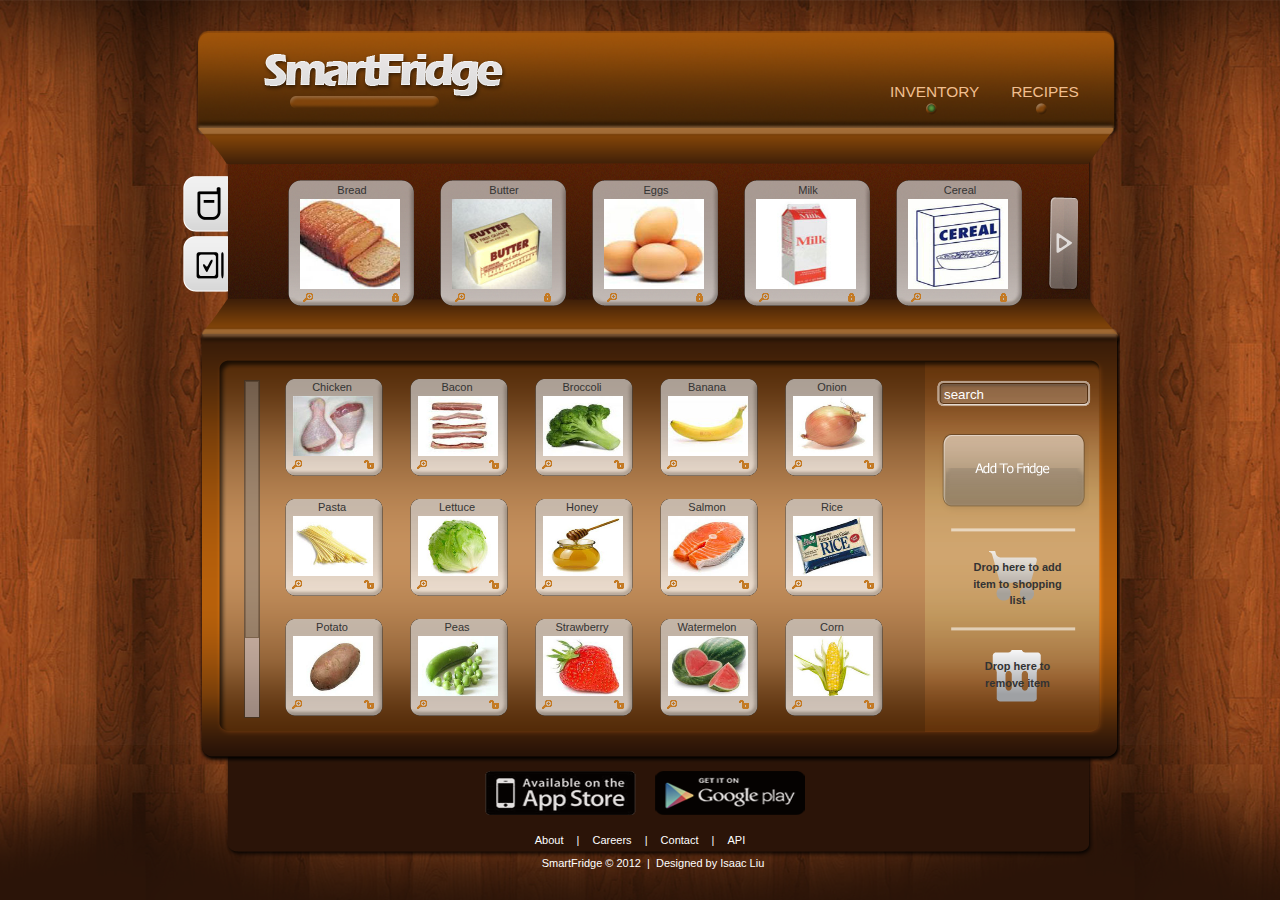
<file: index.html>
<html>
  <head>
<!-- Google Website Optimizer Control Script -->
<script>
function utmx_section(){}function utmx(){}
(function(){var k='3285456578',d=document,l=d.location,c=d.cookie;function f(n){
if(c){var i=c.indexOf(n+'=');if(i>-1){var j=c.indexOf(';',i);return escape(c.substring(i+n.
length+1,j<0?c.length:j))}}}var x=f('__utmx'),xx=f('__utmxx'),h=l.hash;
d.write('<sc'+'ript src="'+
'http'+(l.protocol=='https:'?'s://ssl':'://www')+'.google-analytics.com'
+'/siteopt.js?v=1&utmxkey='+k+'&utmx='+(x?x:'')+'&utmxx='+(xx?xx:'')+'&utmxtime='
+new Date().valueOf()+(h?'&utmxhash='+escape(h.substr(1)):'')+
'" type="text/javascript" charset="utf-8"></sc'+'ript>')})();
</script><script>utmx("url",'A/B');</script>
<!-- End of Google Website Optimizer Control Script -->
<!-- Google Website Optimizer Tracking Script -->
<script type="text/javascript">
  var _gaq = _gaq || [];
  _gaq.push(['gwo._setAccount', 'UA-30759609-2']);
  _gaq.push(['gwo._trackPageview', '/3285456578/test']);
  (function() {
    var ga = document.createElement('script'); ga.type = 'text/javascript'; ga.async = true;
    ga.src = ('https:' == document.location.protocol ? 'https://ssl' : 'http://www') + '.google-analytics.com/ga.js';
    var s = document.getElementsByTagName('script')[0]; s.parentNode.insertBefore(ga, s);
  })();
</script>
<!-- End of Google Website Optimizer Tracking Script -->    
<script type="text/javascript">

 var _gaq = _gaq || [];
 _gaq.push(['_setAccount', 'UA-30759609-1']);
 _gaq.push(['_trackPageview']);

 (function() {
 var ga = document.createElement('script'); ga.type = 'text/javascript'; ga.async = true;
 ga.src = ('https:' == document.location.protocol ? 'https://ssl' : 'http://www') + '.google-analytics.com/ga.js';
 var s = document.getElementsByTagName('script')[0]; s.parentNode.insertBefore(ga, s);
 })();

</script>

    <title>Smart Fridge</title>
    <!-- Stylesheets -->
    <link href='css/reset.css' rel='stylesheet' />
    <link href='css/text.css' rel='stylesheet' />
    <link href='css/960_24_col.css' rel='stylesheet' />
    <link href='css/custom-theme/jquery-ui-1.8.18.custom.css' rel='stylesheet' />
    <link href='css/jquery.jscrollpane.css' rel='stylesheet' />
    <link href='css/layout.css' rel='stylesheet' />
    <!-- Javascripts -->
    <script src='js/jquery-1.7.1.min.js' type='text/javascript'></script>
    <script src='js/jquery-ui-1.8.18.custom.min.js' type='text/javascript'></script>
    <script src='js/jquery.ba-outside-events.min.js' type='text/javascript'></script>
    <script src='js/jquery.carouFredSel-5.5.0-packed.js' type='text/javascript'></script>
    <script src='js/jquery.easing.1.3.js' type='text/javascript'></script>
    <script src='js/jquery.mousewheel.js' type='text/javascript'></script>
    <script src='js/jquery.jscrollpane.min.js' type='text/javascript'></script>
    <script src='js/dragdrop.js' type='text/javascript'></script>
    <script type='text/javascript'>
      //<![CDATA[
        var _gaq = _gaq || [];
        _gaq.push(['_setAccount', 'UA-21450395-1']);
        _gaq.push(['_setDomainName', 'calnpd.com']); 
        _gaq.push(['_trackPageview']);
        
        (function() {
          var ga = document.createElement('script'); ga.type = 'text/javascript'; ga.async = true;
          ga.src = ('https:' == document.location.protocol ? 'https://ssl' : 'http://www') + '.google-analytics.com/ga.js';
          var s = document.getElementsByTagName('script')[0]; s.parentNode.insertBefore(ga, s);
        })();
      //]]>
    </script>
  </head>
  <body>
    <div class='container_24' id='main-bare'>
      <div class='grid_24 hide' id='alert'>
        <span class='ui-corner-all ui-state-highlight'>
          hi
        </span>
      </div>
      <div class='clear'></div>
      <div class='spacer_top grid_24'></div>
      <!-- TOP SHELF -->
      <div class='top_shelf grid_24'>
        <div class='nav grid_2 push_18'>
          INVENTORY
        </div>
        <div class='nav grid_2 push_19'>
          RECIPES
        </div>
      </div>
      <div class='clear'></div>
      <div class='spacer_top grid_24'></div>
      <!-- MID SHELF -->
      <div class='grid_24'>
        <div class='mid_shelf grid_2 alpha'>
          <div id='alert_button'></div>
          <div id='list_button'></div>
        </div>
        <!-- STAPLE SECTION -->
        <div class='mid_shelf grid_22 omega' id='staple'>
          <div class='prev' id='staple_prev'></div>
          <div class='next' id='staple_next'></div>
          <ul id='staple_list'>
            <li>
              <div class='title'>
                Bread
              </div>
              <img src='img/items/BREAD.jpg' />
              <div class='toolbar'>
                <div class='anchor'>
                  <a href='#' onclick='stapleToStorage($(this))'>
                    <span class='ui-icon ui-icon-locked'></span>
                  </a>
                </div>
                <div class='view'>
                  <a href='#' onclick='openItem()'>
                    <span class='ui-icon ui-icon-zoomin'></span>
                  </a>
                </div>
              </div>
            </li>
            <li>
              <div class='title'>
                Butter
              </div>
              <img src='img/items/BUTTER.jpg' />
              <div class='toolbar'>
                <div class='anchor'>
                  <a href='#' onclick='stapleToStorage($(this))'>
                    <span class='ui-icon ui-icon-locked'></span>
                  </a>
                </div>
                <div class='view'>
                  <a href='#' onclick='openItem()'>
                    <span class='ui-icon ui-icon-zoomin'></span>
                  </a>
                </div>
              </div>
            </li>
            <li>
              <div class='title'>
                Eggs
              </div>
              <img src='img/items/EGGS.jpg' />
              <div class='toolbar'>
                <div class='anchor'>
                  <a href='#' onclick='stapleToStorage($(this))'>
                    <span class='ui-icon ui-icon-locked'></span>
                  </a>
                </div>
                <div class='view'>
                  <a href='#' onclick='openItem()'>
                    <span class='ui-icon ui-icon-zoomin'></span>
                  </a>
                </div>
              </div>
            </li>
            <li>
              <div class='title'>
                Milk
              </div>
              <img src='img/items/MILK.jpg' />
              <div class='toolbar'>
                <div class='anchor'>
                  <a href='#' onclick='stapleToStorage($(this))'>
                    <span class='ui-icon ui-icon-locked'></span>
                  </a>
                </div>
                <div class='view'>
                  <a href='#' onclick='openItem()'>
                    <span class='ui-icon ui-icon-zoomin'></span>
                  </a>
                </div>
              </div>
            </li>
            <li>
              <div class='title'>
                Cereal
              </div>
              <img src='img/items/CEREAL.jpg' />
              <div class='toolbar'>
                <div class='anchor'>
                  <a href='#' onclick='stapleToStorage($(this))'>
                    <span class='ui-icon ui-icon-locked'></span>
                  </a>
                </div>
                <div class='view'>
                  <a href='#' onclick='openItem()'>
                    <span class='ui-icon ui-icon-zoomin'></span>
                  </a>
                </div>
              </div>
            </li>
            <li>
              <div class='title'>
                Orange Juice
              </div>
              <img src='img/items/ORANGE JUICE.jpg' />
              <div class='toolbar'>
                <div class='anchor'>
                  <a href='#' onclick='stapleToStorage($(this))'>
                    <span class='ui-icon ui-icon-locked'></span>
                  </a>
                </div>
                <div class='view'>
                  <a href='#' onclick='openItem()'>
                    <span class='ui-icon ui-icon-zoomin'></span>
                  </a>
                </div>
              </div>
            </li>
          </ul>
        </div>
      </div>
      <div class='spacer_bottom grid_24'></div>
      <!-- BOTTOM SHELF -->
      <div class='grid_24' id='bottom'>
        <!-- ITEMS -->
        <div class='grid_17 push_2 alpha' id='shelf'>
          <ul id='storage'>
            <li>
              <div class='title'>
                Chicken
              </div>
              <img src='img/items/CHICKEN.jpg' />
              <div class='toolbar'>
                <div class='anchor'>
                  <a href='#' onclick='storageToStaple($(this))'>
                    <span class='ui-icon ui-icon-unlocked'></span>
                  </a>
                </div>
                <div class='view'>
                  <a href='#' onclick='openItem()'>
                    <span class='ui-icon ui-icon-zoomin'></span>
                  </a>
                </div>
              </div>
            </li>
            <li>
              <div class='title'>
                Bacon
              </div>
              <img src='img/items/BACON.jpg' />
              <div class='toolbar'>
                <div class='anchor'>
                  <a href='#' onclick='storageToStaple($(this))'>
                    <span class='ui-icon ui-icon-unlocked'></span>
                  </a>
                </div>
                <div class='view'>
                  <a href='#' onclick='openItem()'>
                    <span class='ui-icon ui-icon-zoomin'></span>
                  </a>
                </div>
              </div>
            </li>
            <li>
              <div class='title'>
                Broccoli
              </div>
              <img src='img/items/BROCCOLI.jpg' />
              <div class='toolbar'>
                <div class='anchor'>
                  <a href='#' onclick='storageToStaple($(this))'>
                    <span class='ui-icon ui-icon-unlocked'></span>
                  </a>
                </div>
                <div class='view'>
                  <a href='#' onclick='openItem()'>
                    <span class='ui-icon ui-icon-zoomin'></span>
                  </a>
                </div>
              </div>
            </li>
            <li>
              <div class='title'>
                Banana
              </div>
              <img src='img/items/BANANA.jpg' />
              <div class='toolbar'>
                <div class='anchor'>
                  <a href='#' onclick='storageToStaple($(this))'>
                    <span class='ui-icon ui-icon-unlocked'></span>
                  </a>
                </div>
                <div class='view'>
                  <a href='#' onclick='openItem()'>
                    <span class='ui-icon ui-icon-zoomin'></span>
                  </a>
                </div>
              </div>
            </li>
            <li>
              <div class='title'>
                Onion
              </div>
              <img src='img/items/ONION.jpg' />
              <div class='toolbar'>
                <div class='anchor'>
                  <a href='#' onclick='storageToStaple($(this))'>
                    <span class='ui-icon ui-icon-unlocked'></span>
                  </a>
                </div>
                <div class='view'>
                  <a href='#' onclick='openItem()'>
                    <span class='ui-icon ui-icon-zoomin'></span>
                  </a>
                </div>
              </div>
            </li>
            <li>
              <div class='title'>
                Pasta
              </div>
              <img src='img/items/PASTA.jpg' />
              <div class='toolbar'>
                <div class='anchor'>
                  <a href='#' onclick='storageToStaple($(this))'>
                    <span class='ui-icon ui-icon-unlocked'></span>
                  </a>
                </div>
                <div class='view'>
                  <a href='#' onclick='openItem()'>
                    <span class='ui-icon ui-icon-zoomin'></span>
                  </a>
                </div>
              </div>
            </li>
            <li>
              <div class='title'>
                Lettuce
              </div>
              <img src='img/items/LETTUCE.jpg' />
              <div class='toolbar'>
                <div class='anchor'>
                  <a href='#' onclick='storageToStaple($(this))'>
                    <span class='ui-icon ui-icon-unlocked'></span>
                  </a>
                </div>
                <div class='view'>
                  <a href='#' onclick='openItem()'>
                    <span class='ui-icon ui-icon-zoomin'></span>
                  </a>
                </div>
              </div>
            </li>
            <li>
              <div class='title'>
                Honey
              </div>
              <img src='img/items/HONEY.jpg' />
              <div class='toolbar'>
                <div class='anchor'>
                  <a href='#' onclick='storageToStaple($(this))'>
                    <span class='ui-icon ui-icon-unlocked'></span>
                  </a>
                </div>
                <div class='view'>
                  <a href='#' onclick='openItem()'>
                    <span class='ui-icon ui-icon-zoomin'></span>
                  </a>
                </div>
              </div>
            </li>
            <li>
              <div class='title'>
                Salmon
              </div>
              <img src='img/items/SALMON.jpg' />
              <div class='toolbar'>
                <div class='anchor'>
                  <a href='#' onclick='storageToStaple($(this))'>
                    <span class='ui-icon ui-icon-unlocked'></span>
                  </a>
                </div>
                <div class='view'>
                  <a href='#' onclick='openItem()'>
                    <span class='ui-icon ui-icon-zoomin'></span>
                  </a>
                </div>
              </div>
            </li>
            <li>
              <div class='title'>
                Rice
              </div>
              <img src='img/items/RICE.jpg' />
              <div class='toolbar'>
                <div class='anchor'>
                  <a href='#' onclick='storageToStaple($(this))'>
                    <span class='ui-icon ui-icon-unlocked'></span>
                  </a>
                </div>
                <div class='view'>
                  <a href='#' onclick='openItem()'>
                    <span class='ui-icon ui-icon-zoomin'></span>
                  </a>
                </div>
              </div>
            </li>
            <li>
              <div class='title'>
                Potato
              </div>
              <img src='img/items/POTATO.jpg' />
              <div class='toolbar'>
                <div class='anchor'>
                  <a href='#' onclick='storageToStaple($(this))'>
                    <span class='ui-icon ui-icon-unlocked'></span>
                  </a>
                </div>
                <div class='view'>
                  <a href='#' onclick='openItem()'>
                    <span class='ui-icon ui-icon-zoomin'></span>
                  </a>
                </div>
              </div>
            </li>
            <li>
              <div class='title'>
                Peas
              </div>
              <img src='img/items/PEAS.jpg' />
              <div class='toolbar'>
                <div class='anchor'>
                  <a href='#' onclick='storageToStaple($(this))'>
                    <span class='ui-icon ui-icon-unlocked'></span>
                  </a>
                </div>
                <div class='view'>
                  <a href='#' onclick='openItem()'>
                    <span class='ui-icon ui-icon-zoomin'></span>
                  </a>
                </div>
              </div>
            </li>
            <li>
              <div class='title'>
                Strawberry
              </div>
              <img src='img/items/STRAWBERRY.jpg' />
              <div class='toolbar'>
                <div class='anchor'>
                  <a href='#' onclick='storageToStaple($(this))'>
                    <span class='ui-icon ui-icon-unlocked'></span>
                  </a>
                </div>
                <div class='view'>
                  <a href='#' onclick='openItem()'>
                    <span class='ui-icon ui-icon-zoomin'></span>
                  </a>
                </div>
              </div>
            </li>
            <li>
              <div class='title'>
                Watermelon
              </div>
              <img src='img/items/WATERMELON.jpg' />
              <div class='toolbar'>
                <div class='anchor'>
                  <a href='#' onclick='storageToStaple($(this))'>
                    <span class='ui-icon ui-icon-unlocked'></span>
                  </a>
                </div>
                <div class='view'>
                  <a href='#' onclick='openItem()'>
                    <span class='ui-icon ui-icon-zoomin'></span>
                  </a>
                </div>
              </div>
            </li>
            <li>
              <div class='title'>
                Corn
              </div>
              <img src='img/items/CORN.jpg' />
              <div class='toolbar'>
                <div class='anchor'>
                  <a href='#' onclick='storageToStaple($(this))'>
                    <span class='ui-icon ui-icon-unlocked'></span>
                  </a>
                </div>
                <div class='view'>
                  <a href='#' onclick='openItem()'>
                    <span class='ui-icon ui-icon-zoomin'></span>
                  </a>
                </div>
              </div>
            </li>
            <li>
              <div class='title'>
                Lemon
              </div>
              <img src='img/items/LEMON.jpg' />
              <div class='toolbar'>
                <div class='anchor'>
                  <a href='#' onclick='storageToStaple($(this))'>
                    <span class='ui-icon ui-icon-unlocked'></span>
                  </a>
                </div>
                <div class='view'>
                  <a href='#' onclick='openItem()'>
                    <span class='ui-icon ui-icon-zoomin'></span>
                  </a>
                </div>
              </div>
            </li>
            <li>
              <div class='title'>
                Yogurt
              </div>
              <img src='img/items/YOGURT.jpg' />
              <div class='toolbar'>
                <div class='anchor'>
                  <a href='#' onclick='storageToStaple($(this))'>
                    <span class='ui-icon ui-icon-unlocked'></span>
                  </a>
                </div>
                <div class='view'>
                  <a href='#' onclick='openItem()'>
                    <span class='ui-icon ui-icon-zoomin'></span>
                  </a>
                </div>
              </div>
            </li>
            <li>
              <div class='title'>
                Peppers
              </div>
              <img src='img/items/PEPPERS.jpg' />
              <div class='toolbar'>
                <div class='anchor'>
                  <a href='#' onclick='storageToStaple($(this))'>
                    <span class='ui-icon ui-icon-unlocked'></span>
                  </a>
                </div>
                <div class='view'>
                  <a href='#' onclick='openItem()'>
                    <span class='ui-icon ui-icon-zoomin'></span>
                  </a>
                </div>
              </div>
            </li>
            <li>
              <div class='title'>
                Carrots
              </div>
              <img src='img/items/CARROTS.jpg' />
              <div class='toolbar'>
                <div class='anchor'>
                  <a href='#' onclick='storageToStaple($(this))'>
                    <span class='ui-icon ui-icon-unlocked'></span>
                  </a>
                </div>
                <div class='view'>
                  <a href='#' onclick='openItem()'>
                    <span class='ui-icon ui-icon-zoomin'></span>
                  </a>
                </div>
              </div>
            </li>
          </ul>
        </div>
        <!-- MENU -->
        <div class='bottom_shelf grid_5 push_2 omega'>
          <div id='menu'>
            <input id='search' size='24' value='search' />
          </div>
          <div id='add_button'></div>
          <div id='list'>
            <div class='drop_text'>
              Drop here to add item to shopping list
            </div>
          </div>
          <div id='trash'>
            <div class='drop_text'>
              Drop here to remove item
            </div>
          </div>
        </div>
      </div>
      <div class='clear'></div>
      <div class='spacer_bottom grid_24'></div>
      <div class='spacer_bottom grid_24'></div>
      <div class='grid_4 push_8'>
        <a href='#'>
          <img src='img/iphone.png' />
        </a>
      </div>
      <div class='grid_4 push_8' id='google_play'>
        <a href='#'>
          <img src='img/google_play.png' />
        </a>
      </div>
      <div class='clear'></div>
      <div class='spacer_bottom grid_24'></div>
      <div class='grid_24' id='bottom_links'>
        <a href='#'>About</a>
        |
        <a href='#'>Careers</a>
        |
        <a href='#'>Contact</a>
        |
        <a href='#'>API</a>
      </div>
      <div class='grid_24' id='copyright'>
        SmartFridge &copy; 2012&nbsp;&nbsp;|&nbsp;&nbsp;Designed by Isaac Liu
      </div>
    </div>
    <div id='shopping_list'>
      <h2>Groceries</h2>
      <ul>
        <li id='list_Onion'>
          <input type='checkbox' />
          Onion
        </li>
        <li id='list_Banana'>
          <input type='checkbox' />
          Banana
        </li>
        <li id='list_Rice'>
          <input type='checkbox' />
          Rice
        </li>
        <li id='list_Watermelon'>
          <input type='checkbox' />
          Watermelon
        </li>
        <li id='list_Potato'>
          <input type='checkbox' />
          Potato
        </li>
      </ul>
      <button id='add_shop_item' type='button'>Add Item</button>
      <h2>Others</h2>
      <ul>
        <li>
          <input type='checkbox' />
          Yarn
        </li>
        <li>
          <input type='checkbox' />
          Scissors
        </li>
        <li>
          <input type='checkbox' />
          Emily's Birthday Gift
        </li>
      </ul>
    </div>
    <div class='mydialog hide' id='alerts_list' title='Alerts'>
      <ul>
        <li>
          <div class='radioset' id='itemalert'>
            <input id='item_expire_email' name='radio_expire' type='radio' />
            <label for='item_expire_email'>Email</label>
            <input id='item_expire_sms' name='radio_expire' type='radio' />
            <label for='item_expire_sms'>SMS</label>
            <input checked='checked' id='item_expire_web' name='radio_expire' type='radio' />
            <label for='item_expire_web'>Web</label>
          </div>
          Item expired
        </li>
        <li>
          <div class='radioset' id='staplealert'>
            <input id='staple_expire_email' name='radio_staple' type='radio' />
            <label for='staple_expire_email'>Email</label>
            <input checked='checked' id='staple_expire_sms' name='radio_staple' type='radio' />
            <label for='staple_expire_sms'>SMS</label>
            <input id='staple_expire_web' name='radio_staple' type='radio' />
            <label for='staple_expire_web'>Web</label>
          </div>
          Staple item expiring
        </li>
        <li>
          <div class='radioset' id='listalert'>
            <input checked='checked' id='list_expire_email' name='radio_list' type='radio' />
            <label for='list_expire_email'>Email</label>
            <input id='list_expire_sms' name='radio_list' type='radio' />
            <label for='list_expire_sms'>SMS</label>
            <input id='list_expire_web' name='radio_list' type='radio' />
            <label for='list_expire_web'>Web</label>
          </div>
          Recieved shared list
        </li>
      </ul>
    </div>
    <div class='mydialog hide' id='add_dialog' title='Add Items'>
      <input class='ui-widget-content ui-corner-all' id='add_search' name='Search' type='text' value=' search' />
      <ul>
        <li>
          <div class='title'>
            Chicken
          </div>
          <img src='img/items/CHICKEN.jpg' />
        </li>
        <li>
          <div class='title'>
            Bacon
          </div>
          <img src='img/items/BACON.jpg' />
        </li>
        <li>
          <div class='title'>
            Broccoli
          </div>
          <img src='img/items/BROCCOLI.jpg' />
        </li>
        <li>
          <div class='title'>
            Banana
          </div>
          <img src='img/items/BANANA.jpg' />
        </li>
        <li>
          <div class='title'>
            Onion
          </div>
          <img src='img/items/ONION.jpg' />
        </li>
        <li>
          <div class='title'>
            Pasta
          </div>
          <img src='img/items/PASTA.jpg' />
        </li>
        <li>
          <div class='title'>
            Lettuce
          </div>
          <img src='img/items/LETTUCE.jpg' />
        </li>
        <li>
          <div class='title'>
            Honey
          </div>
          <img src='img/items/HONEY.jpg' />
        </li>
        <li>
          <div class='title'>
            Salmon
          </div>
          <img src='img/items/SALMON.jpg' />
        </li>
        <li>
          <div class='title'>
            Rice
          </div>
          <img src='img/items/RICE.jpg' />
        </li>
        <li>
          <div class='title'>
            Potato
          </div>
          <img src='img/items/POTATO.jpg' />
        </li>
        <li>
          <div class='title'>
            Peas
          </div>
          <img src='img/items/PEAS.jpg' />
        </li>
        <li>
          <div class='title'>
            Strawberry
          </div>
          <img src='img/items/STRAWBERRY.jpg' />
        </li>
        <li>
          <div class='title'>
            Watermelon
          </div>
          <img src='img/items/WATERMELON.jpg' />
        </li>
        <li>
          <div class='title'>
            Corn
          </div>
          <img src='img/items/CORN.jpg' />
        </li>
        <li>
          <div class='title'>
            Lemon
          </div>
          <img src='img/items/LEMON.jpg' />
        </li>
        <li>
          <div class='title'>
            Yogurt
          </div>
          <img src='img/items/YOGURT.jpg' />
        </li>
        <li>
          <div class='title'>
            Peppers
          </div>
          <img src='img/items/PEPPERS.jpg' />
        </li>
        <li>
          <div class='title'>
            Carrots
          </div>
          <img src='img/items/CARROTS.jpg' />
        </li>
      </ul>
    </div>
    <div class='mydialog hide' id='item_dialog' title='Milk'>
      <img src='img/items/MILK.jpg' />
      <div id='item_description'>
        <label for='quantity'>Quantity</label>
        <div id='quantity_bar'></div>
        <label for='exp_date'>Expiration Date</label>
        <div class='ui-widget-content ui-corner-all'>
          <span>Saturday, April, 14, 2012 [ in 5 days ]</span>
        </div>
        <label for='tags'>Tags</label>
        <div id='item_tags'>
          <span class='ui-state-highlight ui-corner-all'>Staple</span>
          <span class='ui-state-default ui-corner-all'>Dairy</span>
        </div>
      </div>
    </div>
  </body>
</html>
<!-- #body -->
<!-- #{::Haml::Engine.new(File.read('src/haml/logger.html.haml'), instance_variable_get(:@haml_buffer).options).render} -->
</file>
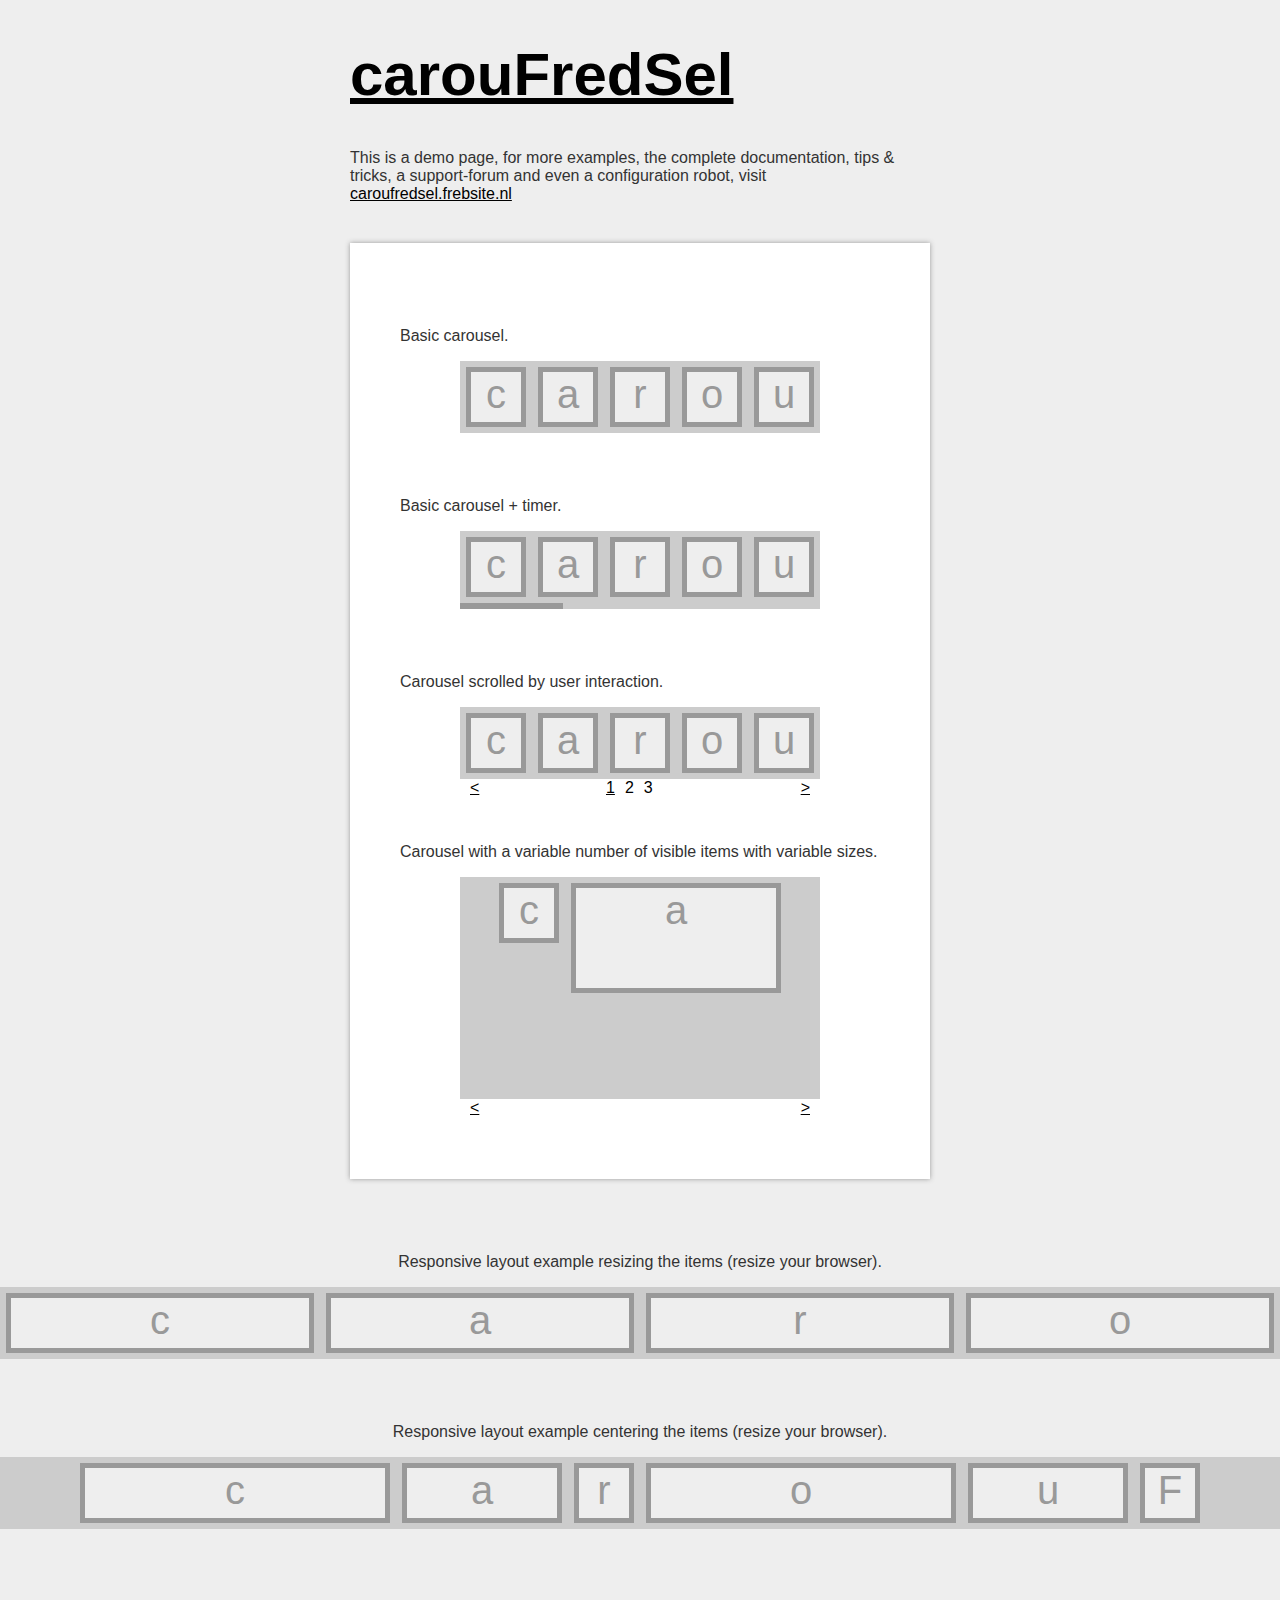
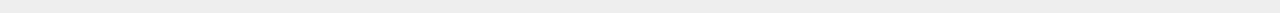
<file: js/carouFredSel-5.5.0/index.html>
<!DOCTYPE html PUBLIC "-//W3C//DTD XHTML 1.0 Transitional//EN" "http://www.w3.org/TR/xhtml1/DTD/xhtml1-transitional.dtd">
<html xmlns="http://www.w3.org/1999/xhtml">
	<head>
		<meta http-equiv="content-type" content="text/html;charset=iso-8859-1" />
		<meta name="author" content="caroufredsel.frebsite.nl" />

		<title>carouFredSel: an infinite, circular jQuery carousel</title>

		<script type="text/javascript" language="javascript" src="jquery.js"></script>
		<script type="text/javascript" language="javascript" src="jquery.carouFredSel-5.5.0-packed.js"></script>
		<script type="text/javascript" language="javascript">
			$(function() {

				//	Basic carousel, no options
				$('#foo0').carouFredSel();

				//	Basic carousel + timer
				$('#foo1').carouFredSel({
					auto: {
						pauseOnHover: 'resume',
						onPauseStart: function( percentage, duration ) {
							$(this).trigger( 'configuration', ['width', function( value ) { 
								$('#timer1').stop().animate({
									width: value
								}, {
									duration: duration,
									easing: 'linear'
								});
							}]);
						},
						onPauseEnd: function( percentage, duration ) {
							$('#timer1').stop().width( 0 );
						},
						onPausePause: function( percentage, duration ) {
							$('#timer1').stop();
						}
					}
				});

				//	Scrolled by user interaction
				$('#foo2').carouFredSel({
					prev: '#prev2',
					next: '#next2',
					pagination: "#pager2",
					auto: false
				});

				//	Variable number of visible items with variable sizes
				$('#foo3').carouFredSel({
					width: 360,
					height: 'auto',
					prev: '#prev3',
					next: '#next3',
					auto: false
				});

				//	Fluid layout example 1, resizing the items
				$('#foo4').carouFredSel({
					responsive: true,
					width: '100%',
					scroll: 2,
					items: {
						width: 400,
					//	height: '30%',	//	optionally resize item-height
						visible: {
							min: 2,
							max: 6
						}
					}
				});

				//	Fuild layout example 2, centering the items
				$('#foo5').carouFredSel({
					width: '100%',
					scroll: 2
				});

			});
		</script>

		<style type="text/css" media="all">
			html, body {
				padding: 0;
				margin: 0;
				height: 100%;
			}
			body, div, p {
				font-family: Arial, Helvetica, Verdana;
				color: #333;
			}
			body {
				background-color: #eee;
			}
			h1 {
				font-size: 60px;
			}
			a, a:link, a:active, a:visited {
				color: black;
				text-decoration: underline;
			}
			a:hover {
				color: #9E1F63;
			}
			#intro {
				width: 580px;
				margin: 0 auto;
			}
			.wrapper {
				background-color: white;
				width: 480px;
				margin: 40px auto;
				padding: 50px;
				box-shadow: 0 0 5px #999;
			}
			.list_carousel {
				background-color: #ccc;
				margin: 0 0 30px 60px;
				width: 360px;
			}
			.list_carousel ul {
				margin: 0;
				padding: 0;
				list-style: none;
				display: block;
			}
			.list_carousel li {
				font-size: 40px;
				color: #999;
				text-align: center;
				background-color: #eee;
				border: 5px solid #999;
				width: 50px;
				height: 50px;
				padding: 0;
				margin: 6px;
				display: block;
				float: left;
			}
			.list_carousel.responsive {
				width: auto;
				margin-left: 0;
			}
			.clearfix {
				float: none;
				clear: both;
			}
			.prev {
				float: left;
				margin-left: 10px;
			}
			.next {
				float: right;
				margin-right: 10px;
			}
			.pager {
				float: left;
				width: 300px;
				text-align: center;
			}
			.pager a {
				margin: 0 5px;
				text-decoration: none;
			}
			.pager a.selected {
				text-decoration: underline;
			}
			.timer {
				background-color: #999;
				height: 6px;
				width: 0px;
			}
		</style>
	</head>
	<body>
		<div id="intro">
			<h1><a href="http://caroufredsel.frebsite.nl">carouFredSel</a></h1>
			<p>This is a demo page, for more examples, the complete documentation, tips &amp; tricks, a support-forum and even a configuration robot, visit <a href="http://caroufredsel.frebsite.nl">caroufredsel.frebsite.nl</a></p>
		</div>

		<div class="wrapper">
			<br />
			<p>Basic carousel.</p>
			<div class="list_carousel">
				<ul id="foo0">
					<li>c</li>
					<li>a</li>
					<li>r</li>
					<li>o</li>
					<li>u</li>
					<li>F</li>
					<li>r</li>
					<li>e</li>
					<li>d</li>
					<li>S</li>
					<li>e</li>
					<li>l</li>
					<li> </li>
				</ul>
				<div class="clearfix"></div>
			</div>
			<br />
			<p>Basic carousel + timer.</p>
			<div class="list_carousel">
				<ul id="foo1">
					<li>c</li>
					<li>a</li>
					<li>r</li>
					<li>o</li>
					<li>u</li>
					<li>F</li>
					<li>r</li>
					<li>e</li>
					<li>d</li>
					<li>S</li>
					<li>e</li>
					<li>l</li>
					<li> </li>
				</ul>
				<div class="clearfix"></div>
				<div id="timer1" class="timer"></div>
			</div>
			<br />
			<p>Carousel scrolled by user interaction.</p>
			<div class="list_carousel">
				<ul id="foo2">
					<li>c</li>
					<li>a</li>
					<li>r</li>
					<li>o</li>
					<li>u</li>
					<li>F</li>
					<li>r</li>
					<li>e</li>
					<li>d</li>
					<li>S</li>
					<li>e</li>
					<li>l</li>
					<li> </li>
				</ul>
				<div class="clearfix"></div>
				<a id="prev2" class="prev" href="#">&lt;</a>
				<a id="next2" class="next" href="#">&gt;</a>
				<div id="pager2" class="pager"></div>
			</div>
			<br />
			<p>Carousel with a variable number of visible items with variable sizes.</p>
			<div class="list_carousel">
				<ul id="foo3">
					<li style="width: 50px; height: 50px;">c</li>
					<li style="width: 200px; height: 100px;">a</li>
					<li style="width: 50px; height: 150px;">r</li>
					<li style="width: 50px; height: 200px;">o</li>
					<li style="width: 50px; height: 150px;">u</li>
					<li style="width: 100px; height: 100px;">F</li>
					<li style="width: 250px; height: 50px;">r</li>
					<li style="width: 150px; height: 100px;">e</li>
					<li style="width: 150px; height: 150px;">d</li>
					<li style="width: 50px; height: 200px;">S</li>
					<li style="width: 100px; height: 150px;">e</li>
					<li style="width: 150px; height: 100px;">l</li>
					<li style="width: 200px; height: 50px;"> </li>
				</ul>
				<div class="clearfix"></div>
				<a id="prev3" class="prev" href="#">&lt;</a>
				<a id="next3" class="next" href="#">&gt;</a>
			</div>
		</div>
		<br />
		<p style="text-align: center;">Responsive layout example resizing the items (resize your browser).</p>
		<div class="list_carousel responsive">
			<ul id="foo4">
				<li>c</li>
				<li>a</li>
				<li>r</li>
				<li>o</li>
				<li>u</li>
				<li>F</li>
				<li>r</li>
				<li>e</li>
				<li>d</li>
				<li>S</li>
				<li>e</li>
				<li>l</li>
				<li> </li>
			</ul>
			<div class="clearfix"></div>
		</div>
		<br />
		<p style="text-align: center;">Responsive layout example centering the items (resize your browser).</p>
		<div class="list_carousel responsive" >
			<ul id="foo5">
				<li style="width: 300px;">c</li>
				<li style="width: 150px;">a</li>
				<li>r</li>
				<li style="width: 300px;">o</li>
				<li style="width: 150px;">u</li>
				<li>F</li>
				<li style="width: 300px;">r</li>
				<li style="width: 150px;">e</li>
				<li>d</li>
				<li style="width: 400px;">S</li>
				<li style="width: 150px;">e</li>
				<li>l</li>
				<li> </li>
			</ul>
			<div class="clearfix"></div>
		</div>
		<br />
		<br />
		<br />
	</body>
</html>
</file>
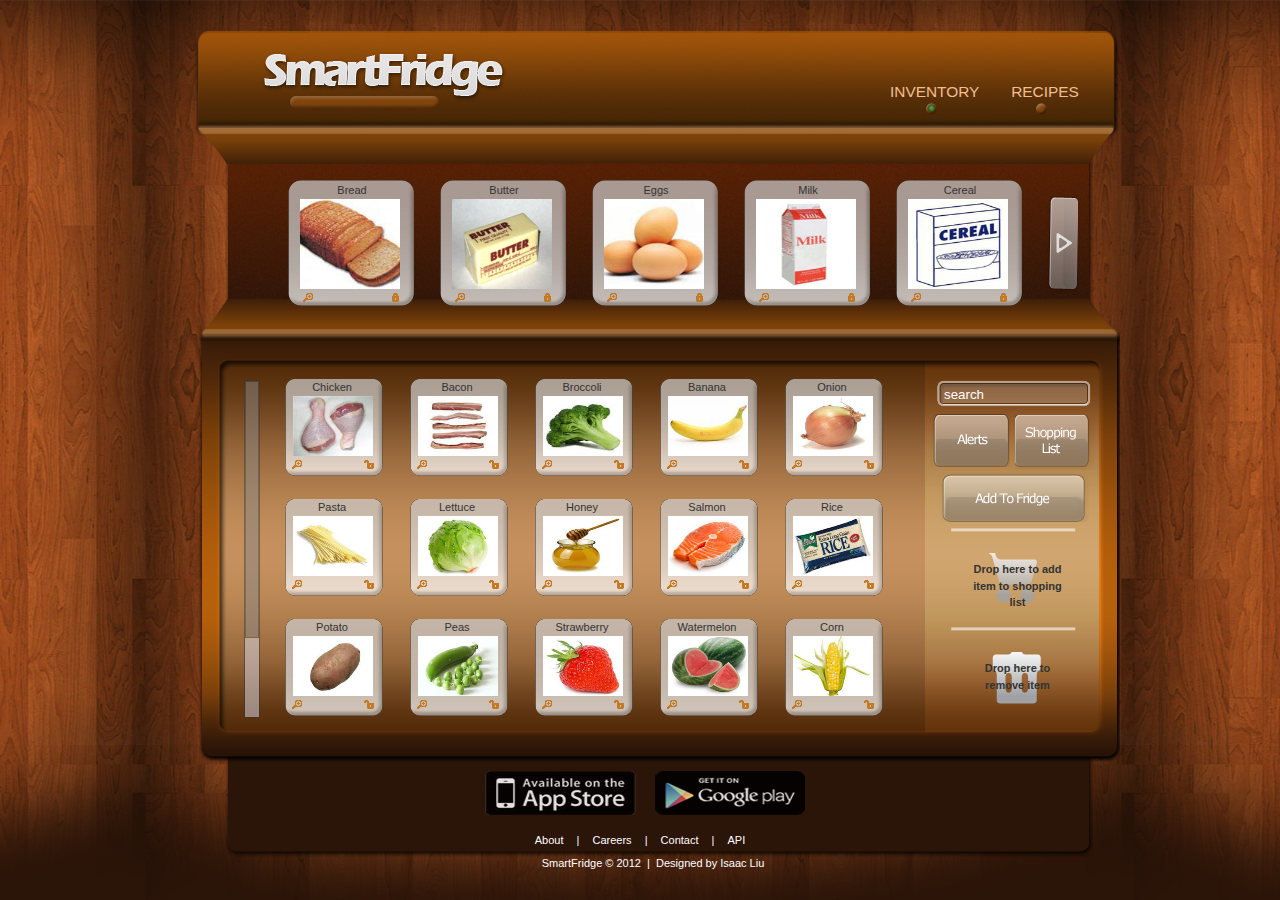
<file: alt.html>
<html>
  <head>
<!-- Google Website Optimizer Tracking Script -->
<script type="text/javascript">
  var _gaq = _gaq || [];
  _gaq.push(['gwo._setAccount', 'UA-30759609-2']);
  _gaq.push(['gwo._trackPageview', '/3285456578/test']);
  (function() {
    var ga = document.createElement('script'); ga.type = 'text/javascript'; ga.async = true;
    ga.src = ('https:' == document.location.protocol ? 'https://ssl' : 'http://www') + '.google-analytics.com/ga.js';
    var s = document.getElementsByTagName('script')[0]; s.parentNode.insertBefore(ga, s);
  })();
</script>
<!-- End of Google Website Optimizer Tracking Script -->

<script type="text/javascript">

 var _gaq = _gaq || [];
 _gaq.push(['_setAccount', 'UA-30759609-1']);
 _gaq.push(['_trackPageview']);

 (function() {
 var ga = document.createElement('script'); ga.type = 'text/javascript'; ga.async = true;
 ga.src = ('https:' == document.location.protocol ? 'https://ssl' : 'http://www') + '.google-analytics.com/ga.js';
 var s = document.getElementsByTagName('script')[0]; s.parentNode.insertBefore(ga, s);
 })();

</script>


    <title>Smart Fridge</title>
    <!-- Stylesheets -->
    <link href='css/reset.css' rel='stylesheet' />
    <link href='css/text.css' rel='stylesheet' />
    <link href='css/960_24_col.css' rel='stylesheet' />
    <link href='css/custom-theme/jquery-ui-1.8.18.custom.css' rel='stylesheet' />
    <link href='css/jquery.jscrollpane.css' rel='stylesheet' />
    <link href='css/layout.css' rel='stylesheet' />
    <!-- Javascripts -->
    <script src='js/jquery-1.7.1.min.js' type='text/javascript'></script>
    <script src='js/jquery-ui-1.8.18.custom.min.js' type='text/javascript'></script>
    <script src='js/jquery.ba-outside-events.min.js' type='text/javascript'></script>
    <script src='js/jquery.carouFredSel-5.5.0-packed.js' type='text/javascript'></script>
    <script src='js/jquery.easing.1.3.js' type='text/javascript'></script>
    <script src='js/jquery.mousewheel.js' type='text/javascript'></script>
    <script src='js/jquery.jscrollpane.min.js' type='text/javascript'></script>
    <script src='js/dragdrop.js' type='text/javascript'></script>
    <script type='text/javascript'>
      //<![CDATA[
        var _gaq = _gaq || [];
        _gaq.push(['_setAccount', 'UA-21450395-1']);
        _gaq.push(['_setDomainName', 'calnpd.com']); 
        _gaq.push(['_trackPageview']);
        
        (function() {
          var ga = document.createElement('script'); ga.type = 'text/javascript'; ga.async = true;
          ga.src = ('https:' == document.location.protocol ? 'https://ssl' : 'http://www') + '.google-analytics.com/ga.js';
          var s = document.getElementsByTagName('script')[0]; s.parentNode.insertBefore(ga, s);
        })();
      //]]>
    </script>
  </head>
  <body>
    <div class='container_24' id='main-bare'>
      <div class='grid_24 hide' id='alert'>
        <span class='ui-corner-all ui-state-highlight'>
          hi
        </span>
      </div>
      <div class='clear'></div>
      <div class='spacer_top grid_24'></div>
      <!-- TOP SHELF -->
      <div class='top_shelf grid_24'>
        <div class='nav grid_2 push_18'>
          INVENTORY
        </div>
        <div class='nav grid_2 push_19'>
          RECIPES
        </div>
      </div>
      <div class='clear'></div>
      <div class='spacer_top grid_24'></div>
      <!-- MID SHELF -->
      <div class='grid_24'>
        <div class='mid_shelf grid_2 alpha'>
        </div>
        <!-- STAPLE SECTION -->
        <div class='mid_shelf grid_22 omega' id='staple'>
          <div class='prev' id='staple_prev'></div>
          <div class='next' id='staple_next'></div>
          <ul id='staple_list'>
            <li>
              <div class='title'>
                Bread
              </div>
              <img src='img/items/BREAD.jpg' />
              <div class='toolbar'>
                <div class='anchor'>
                  <a href='#' onclick='stapleToStorage($(this))'>
                    <span class='ui-icon ui-icon-locked'></span>
                  </a>
                </div>
                <div class='view'>
                  <a href='#' onclick='openItem()'>
                    <span class='ui-icon ui-icon-zoomin'></span>
                  </a>
                </div>
              </div>
            </li>
            <li>
              <div class='title'>
                Butter
              </div>
              <img src='img/items/BUTTER.jpg' />
              <div class='toolbar'>
                <div class='anchor'>
                  <a href='#' onclick='stapleToStorage($(this))'>
                    <span class='ui-icon ui-icon-locked'></span>
                  </a>
                </div>
                <div class='view'>
                  <a href='#' onclick='openItem()'>
                    <span class='ui-icon ui-icon-zoomin'></span>
                  </a>
                </div>
              </div>
            </li>
            <li>
              <div class='title'>
                Eggs
              </div>
              <img src='img/items/EGGS.jpg' />
              <div class='toolbar'>
                <div class='anchor'>
                  <a href='#' onclick='stapleToStorage($(this))'>
                    <span class='ui-icon ui-icon-locked'></span>
                  </a>
                </div>
                <div class='view'>
                  <a href='#' onclick='openItem()'>
                    <span class='ui-icon ui-icon-zoomin'></span>
                  </a>
                </div>
              </div>
            </li>
            <li>
              <div class='title'>
                Milk
              </div>
              <img src='img/items/MILK.jpg' />
              <div class='toolbar'>
                <div class='anchor'>
                  <a href='#' onclick='stapleToStorage($(this))'>
                    <span class='ui-icon ui-icon-locked'></span>
                  </a>
                </div>
                <div class='view'>
                  <a href='#' onclick='openItem()'>
                    <span class='ui-icon ui-icon-zoomin'></span>
                  </a>
                </div>
              </div>
            </li>
            <li>
              <div class='title'>
                Cereal
              </div>
              <img src='img/items/CEREAL.jpg' />
              <div class='toolbar'>
                <div class='anchor'>
                  <a href='#' onclick='stapleToStorage($(this))'>
                    <span class='ui-icon ui-icon-locked'></span>
                  </a>
                </div>
                <div class='view'>
                  <a href='#' onclick='openItem()'>
                    <span class='ui-icon ui-icon-zoomin'></span>
                  </a>
                </div>
              </div>
            </li>
            <li>
              <div class='title'>
                Orange Juice
              </div>
              <img src='img/items/ORANGE JUICE.jpg' />
              <div class='toolbar'>
                <div class='anchor'>
                  <a href='#' onclick='stapleToStorage($(this))'>
                    <span class='ui-icon ui-icon-locked'></span>
                  </a>
                </div>
                <div class='view'>
                  <a href='#' onclick='openItem()'>
                    <span class='ui-icon ui-icon-zoomin'></span>
                  </a>
                </div>
              </div>
            </li>
          </ul>
        </div>
      </div>
      <div class='spacer_bottom grid_24'></div>
      <!-- BOTTOM SHELF -->
      <div class='grid_24' id='bottom'>
        <!-- ITEMS -->
        <div class='grid_17 push_2 alpha' id='shelf'>
          <ul id='storage'>
            <li>
              <div class='title'>
                Chicken
              </div>
              <img src='img/items/CHICKEN.jpg' />
              <div class='toolbar'>
                <div class='anchor'>
                  <a href='#' onclick='storageToStaple($(this))'>
                    <span class='ui-icon ui-icon-unlocked'></span>
                  </a>
                </div>
                <div class='view'>
                  <a href='#' onclick='openItem()'>
                    <span class='ui-icon ui-icon-zoomin'></span>
                  </a>
                </div>
              </div>
            </li>
            <li>
              <div class='title'>
                Bacon
              </div>
              <img src='img/items/BACON.jpg' />
              <div class='toolbar'>
                <div class='anchor'>
                  <a href='#' onclick='storageToStaple($(this))'>
                    <span class='ui-icon ui-icon-unlocked'></span>
                  </a>
                </div>
                <div class='view'>
                  <a href='#' onclick='openItem()'>
                    <span class='ui-icon ui-icon-zoomin'></span>
                  </a>
                </div>
              </div>
            </li>
            <li>
              <div class='title'>
                Broccoli
              </div>
              <img src='img/items/BROCCOLI.jpg' />
              <div class='toolbar'>
                <div class='anchor'>
                  <a href='#' onclick='storageToStaple($(this))'>
                    <span class='ui-icon ui-icon-unlocked'></span>
                  </a>
                </div>
                <div class='view'>
                  <a href='#' onclick='openItem()'>
                    <span class='ui-icon ui-icon-zoomin'></span>
                  </a>
                </div>
              </div>
            </li>
            <li>
              <div class='title'>
                Banana
              </div>
              <img src='img/items/BANANA.jpg' />
              <div class='toolbar'>
                <div class='anchor'>
                  <a href='#' onclick='storageToStaple($(this))'>
                    <span class='ui-icon ui-icon-unlocked'></span>
                  </a>
                </div>
                <div class='view'>
                  <a href='#' onclick='openItem()'>
                    <span class='ui-icon ui-icon-zoomin'></span>
                  </a>
                </div>
              </div>
            </li>
            <li>
              <div class='title'>
                Onion
              </div>
              <img src='img/items/ONION.jpg' />
              <div class='toolbar'>
                <div class='anchor'>
                  <a href='#' onclick='storageToStaple($(this))'>
                    <span class='ui-icon ui-icon-unlocked'></span>
                  </a>
                </div>
                <div class='view'>
                  <a href='#' onclick='openItem()'>
                    <span class='ui-icon ui-icon-zoomin'></span>
                  </a>
                </div>
              </div>
            </li>
            <li>
              <div class='title'>
                Pasta
              </div>
              <img src='img/items/PASTA.jpg' />
              <div class='toolbar'>
                <div class='anchor'>
                  <a href='#' onclick='storageToStaple($(this))'>
                    <span class='ui-icon ui-icon-unlocked'></span>
                  </a>
                </div>
                <div class='view'>
                  <a href='#' onclick='openItem()'>
                    <span class='ui-icon ui-icon-zoomin'></span>
                  </a>
                </div>
              </div>
            </li>
            <li>
              <div class='title'>
                Lettuce
              </div>
              <img src='img/items/LETTUCE.jpg' />
              <div class='toolbar'>
                <div class='anchor'>
                  <a href='#' onclick='storageToStaple($(this))'>
                    <span class='ui-icon ui-icon-unlocked'></span>
                  </a>
                </div>
                <div class='view'>
                  <a href='#' onclick='openItem()'>
                    <span class='ui-icon ui-icon-zoomin'></span>
                  </a>
                </div>
              </div>
            </li>
            <li>
              <div class='title'>
                Honey
              </div>
              <img src='img/items/HONEY.jpg' />
              <div class='toolbar'>
                <div class='anchor'>
                  <a href='#' onclick='storageToStaple($(this))'>
                    <span class='ui-icon ui-icon-unlocked'></span>
                  </a>
                </div>
                <div class='view'>
                  <a href='#' onclick='openItem()'>
                    <span class='ui-icon ui-icon-zoomin'></span>
                  </a>
                </div>
              </div>
            </li>
            <li>
              <div class='title'>
                Salmon
              </div>
              <img src='img/items/SALMON.jpg' />
              <div class='toolbar'>
                <div class='anchor'>
                  <a href='#' onclick='storageToStaple($(this))'>
                    <span class='ui-icon ui-icon-unlocked'></span>
                  </a>
                </div>
                <div class='view'>
                  <a href='#' onclick='openItem()'>
                    <span class='ui-icon ui-icon-zoomin'></span>
                  </a>
                </div>
              </div>
            </li>
            <li>
              <div class='title'>
                Rice
              </div>
              <img src='img/items/RICE.jpg' />
              <div class='toolbar'>
                <div class='anchor'>
                  <a href='#' onclick='storageToStaple($(this))'>
                    <span class='ui-icon ui-icon-unlocked'></span>
                  </a>
                </div>
                <div class='view'>
                  <a href='#' onclick='openItem()'>
                    <span class='ui-icon ui-icon-zoomin'></span>
                  </a>
                </div>
              </div>
            </li>
            <li>
              <div class='title'>
                Potato
              </div>
              <img src='img/items/POTATO.jpg' />
              <div class='toolbar'>
                <div class='anchor'>
                  <a href='#' onclick='storageToStaple($(this))'>
                    <span class='ui-icon ui-icon-unlocked'></span>
                  </a>
                </div>
                <div class='view'>
                  <a href='#' onclick='openItem()'>
                    <span class='ui-icon ui-icon-zoomin'></span>
                  </a>
                </div>
              </div>
            </li>
            <li>
              <div class='title'>
                Peas
              </div>
              <img src='img/items/PEAS.jpg' />
              <div class='toolbar'>
                <div class='anchor'>
                  <a href='#' onclick='storageToStaple($(this))'>
                    <span class='ui-icon ui-icon-unlocked'></span>
                  </a>
                </div>
                <div class='view'>
                  <a href='#' onclick='openItem()'>
                    <span class='ui-icon ui-icon-zoomin'></span>
                  </a>
                </div>
              </div>
            </li>
            <li>
              <div class='title'>
                Strawberry
              </div>
              <img src='img/items/STRAWBERRY.jpg' />
              <div class='toolbar'>
                <div class='anchor'>
                  <a href='#' onclick='storageToStaple($(this))'>
                    <span class='ui-icon ui-icon-unlocked'></span>
                  </a>
                </div>
                <div class='view'>
                  <a href='#' onclick='openItem()'>
                    <span class='ui-icon ui-icon-zoomin'></span>
                  </a>
                </div>
              </div>
            </li>
            <li>
              <div class='title'>
                Watermelon
              </div>
              <img src='img/items/WATERMELON.jpg' />
              <div class='toolbar'>
                <div class='anchor'>
                  <a href='#' onclick='storageToStaple($(this))'>
                    <span class='ui-icon ui-icon-unlocked'></span>
                  </a>
                </div>
                <div class='view'>
                  <a href='#' onclick='openItem()'>
                    <span class='ui-icon ui-icon-zoomin'></span>
                  </a>
                </div>
              </div>
            </li>
            <li>
              <div class='title'>
                Corn
              </div>
              <img src='img/items/CORN.jpg' />
              <div class='toolbar'>
                <div class='anchor'>
                  <a href='#' onclick='storageToStaple($(this))'>
                    <span class='ui-icon ui-icon-unlocked'></span>
                  </a>
                </div>
                <div class='view'>
                  <a href='#' onclick='openItem()'>
                    <span class='ui-icon ui-icon-zoomin'></span>
                  </a>
                </div>
              </div>
            </li>
            <li>
              <div class='title'>
                Lemon
              </div>
              <img src='img/items/LEMON.jpg' />
              <div class='toolbar'>
                <div class='anchor'>
                  <a href='#' onclick='storageToStaple($(this))'>
                    <span class='ui-icon ui-icon-unlocked'></span>
                  </a>
                </div>
                <div class='view'>
                  <a href='#' onclick='openItem()'>
                    <span class='ui-icon ui-icon-zoomin'></span>
                  </a>
                </div>
              </div>
            </li>
            <li>
              <div class='title'>
                Yogurt
              </div>
              <img src='img/items/YOGURT.jpg' />
              <div class='toolbar'>
                <div class='anchor'>
                  <a href='#' onclick='storageToStaple($(this))'>
                    <span class='ui-icon ui-icon-unlocked'></span>
                  </a>
                </div>
                <div class='view'>
                  <a href='#' onclick='openItem()'>
                    <span class='ui-icon ui-icon-zoomin'></span>
                  </a>
                </div>
              </div>
            </li>
            <li>
              <div class='title'>
                Peppers
              </div>
              <img src='img/items/PEPPERS.jpg' />
              <div class='toolbar'>
                <div class='anchor'>
                  <a href='#' onclick='storageToStaple($(this))'>
                    <span class='ui-icon ui-icon-unlocked'></span>
                  </a>
                </div>
                <div class='view'>
                  <a href='#' onclick='openItem()'>
                    <span class='ui-icon ui-icon-zoomin'></span>
                  </a>
                </div>
              </div>
            </li>
            <li>
              <div class='title'>
                Carrots
              </div>
              <img src='img/items/CARROTS.jpg' />
              <div class='toolbar'>
                <div class='anchor'>
                  <a href='#' onclick='storageToStaple($(this))'>
                    <span class='ui-icon ui-icon-unlocked'></span>
                  </a>
                </div>
                <div class='view'>
                  <a href='#' onclick='openItem()'>
                    <span class='ui-icon ui-icon-zoomin'></span>
                  </a>
                </div>
              </div>
            </li>
          </ul>
        </div>
        <!-- MENU -->
        <div class='bottom_shelf grid_5 push_2 omega'>
          <div id='menu'>
            <input id='search' size='24' value='search' />
          </div>
          <div id='alert_button_alt'></div>
          <div id='list_button_alt'></div>
          <div id='add_button_alt'></div>
          <div id='list'>
            <div class='drop_text'>
              Drop here to add item to shopping list
            </div>
          </div>
          <div id='trash'>
            <div class='drop_text'>
              Drop here to remove item
            </div>
          </div>
        </div>
      </div>
      <div class='clear'></div>
      <div class='spacer_bottom grid_24'></div>
      <div class='spacer_bottom grid_24'></div>
      <div class='grid_4 push_8'>
        <a href='#'>
          <img src='img/iphone.png' />
        </a>
      </div>
      <div class='grid_4 push_8' id='google_play'>
        <a href='#'>
          <img src='img/google_play.png' />
        </a>
      </div>
      <div class='clear'></div>
      <div class='spacer_bottom grid_24'></div>
      <div class='grid_24' id='bottom_links'>
        <a href='#'>About</a>
        |
        <a href='#'>Careers</a>
        |
        <a href='#'>Contact</a>
        |
        <a href='#'>API</a>
      </div>
      <div class='grid_24' id='copyright'>
        SmartFridge &copy; 2012&nbsp;&nbsp;|&nbsp;&nbsp;Designed by Isaac Liu
      </div>
    </div>
    <div class='mydialog hide' id='shopping_list' title='Shopping List'>
      <h2>Groceries</h2>
      <ul>
        <li id='list_Onion'>
          <input type='checkbox' />
          Onion
        </li>
        <li id='list_Banana'>
          <input type='checkbox' />
          Banana
        </li>
        <li id='list_Rice'>
          <input type='checkbox' />
          Rice
        </li>
        <li id='list_Watermelon'>
          <input type='checkbox' />
          Watermelon
        </li>
        <li id='list_Potato'>
          <input type='checkbox' />
          Potato
        </li>
      </ul>
      <button id='add_shop_item' type='button'>Add Item</button>
      <h2>Others</h2>
      <ul>
        <li>
          <input type='checkbox' />
          Yarn
        </li>
        <li>
          <input type='checkbox' />
          Scissors
        </li>
        <li>
          <input type='checkbox' />
          Emily's Birthday Gift
        </li>
      </ul>
    </div>
    <div class='mydialog hide' id='alerts_list' title='Alerts'>
      <ul>
        <li>
          <div class='radioset' id='itemalert'>
            <input id='item_expire_email' name='radio_expire' type='radio' />
            <label for='item_expire_email'>Email</label>
            <input id='item_expire_sms' name='radio_expire' type='radio' />
            <label for='item_expire_sms'>SMS</label>
            <input checked='checked' id='item_expire_web' name='radio_expire' type='radio' />
            <label for='item_expire_web'>Web</label>
          </div>
          Item expired
        </li>
        <li>
          <div class='radioset' id='staplealert'>
            <input id='staple_expire_email' name='radio_staple' type='radio' />
            <label for='staple_expire_email'>Email</label>
            <input checked='checked' id='staple_expire_sms' name='radio_staple' type='radio' />
            <label for='staple_expire_sms'>SMS</label>
            <input id='staple_expire_web' name='radio_staple' type='radio' />
            <label for='staple_expire_web'>Web</label>
          </div>
          Staple item expiring
        </li>
        <li>
          <div class='radioset' id='listalert'>
            <input checked='checked' id='list_expire_email' name='radio_list' type='radio' />
            <label for='list_expire_email'>Email</label>
            <input id='list_expire_sms' name='radio_list' type='radio' />
            <label for='list_expire_sms'>SMS</label>
            <input id='list_expire_web' name='radio_list' type='radio' />
            <label for='list_expire_web'>Web</label>
          </div>
          Recieved shared list
        </li>
      </ul>
    </div>
    <div class='mydialog hide' id='add_dialog' title='Add Items'>
      <input class='ui-widget-content ui-corner-all' id='add_search' name='Search' type='text' value=' search' />
      <ul>
        <li>
          <div class='title'>
            Chicken
          </div>
          <img src='img/items/CHICKEN.jpg' />
        </li>
        <li>
          <div class='title'>
            Bacon
          </div>
          <img src='img/items/BACON.jpg' />
        </li>
        <li>
          <div class='title'>
            Broccoli
          </div>
          <img src='img/items/BROCCOLI.jpg' />
        </li>
        <li>
          <div class='title'>
            Banana
          </div>
          <img src='img/items/BANANA.jpg' />
        </li>
        <li>
          <div class='title'>
            Onion
          </div>
          <img src='img/items/ONION.jpg' />
        </li>
        <li>
          <div class='title'>
            Pasta
          </div>
          <img src='img/items/PASTA.jpg' />
        </li>
        <li>
          <div class='title'>
            Lettuce
          </div>
          <img src='img/items/LETTUCE.jpg' />
        </li>
        <li>
          <div class='title'>
            Honey
          </div>
          <img src='img/items/HONEY.jpg' />
        </li>
        <li>
          <div class='title'>
            Salmon
          </div>
          <img src='img/items/SALMON.jpg' />
        </li>
        <li>
          <div class='title'>
            Rice
          </div>
          <img src='img/items/RICE.jpg' />
        </li>
        <li>
          <div class='title'>
            Potato
          </div>
          <img src='img/items/POTATO.jpg' />
        </li>
        <li>
          <div class='title'>
            Peas
          </div>
          <img src='img/items/PEAS.jpg' />
        </li>
        <li>
          <div class='title'>
            Strawberry
          </div>
          <img src='img/items/STRAWBERRY.jpg' />
        </li>
        <li>
          <div class='title'>
            Watermelon
          </div>
          <img src='img/items/WATERMELON.jpg' />
        </li>
        <li>
          <div class='title'>
            Corn
          </div>
          <img src='img/items/CORN.jpg' />
        </li>
        <li>
          <div class='title'>
            Lemon
          </div>
          <img src='img/items/LEMON.jpg' />
        </li>
        <li>
          <div class='title'>
            Yogurt
          </div>
          <img src='img/items/YOGURT.jpg' />
        </li>
        <li>
          <div class='title'>
            Peppers
          </div>
          <img src='img/items/PEPPERS.jpg' />
        </li>
        <li>
          <div class='title'>
            Carrots
          </div>
          <img src='img/items/CARROTS.jpg' />
        </li>
      </ul>
    </div>
    <div class='mydialog hide' id='item_dialog' title='Milk'>
      <img src='img/items/MILK.jpg' />
      <div id='item_description'>
        <label for='quantity'>Quantity</label>
        <div id='quantity_bar'></div>
        <label for='exp_date'>Expiration Date</label>
        <div class='ui-widget-content ui-corner-all'>
          <span>Saturday, April, 14, 2012 [ in 5 days ]</span>
        </div>
        <label for='tags'>Tags</label>
        <div id='item_tags'>
          <span class='ui-state-highlight ui-corner-all'>Staple</span>
          <span class='ui-state-default ui-corner-all'>Dairy</span>
        </div>
      </div>
    </div>
  </body>
</html>
<!-- #body -->
<!-- #{::Haml::Engine.new(File.read('src/haml/logger.html.haml'), instance_variable_get(:@haml_buffer).options).render} -->
</file>
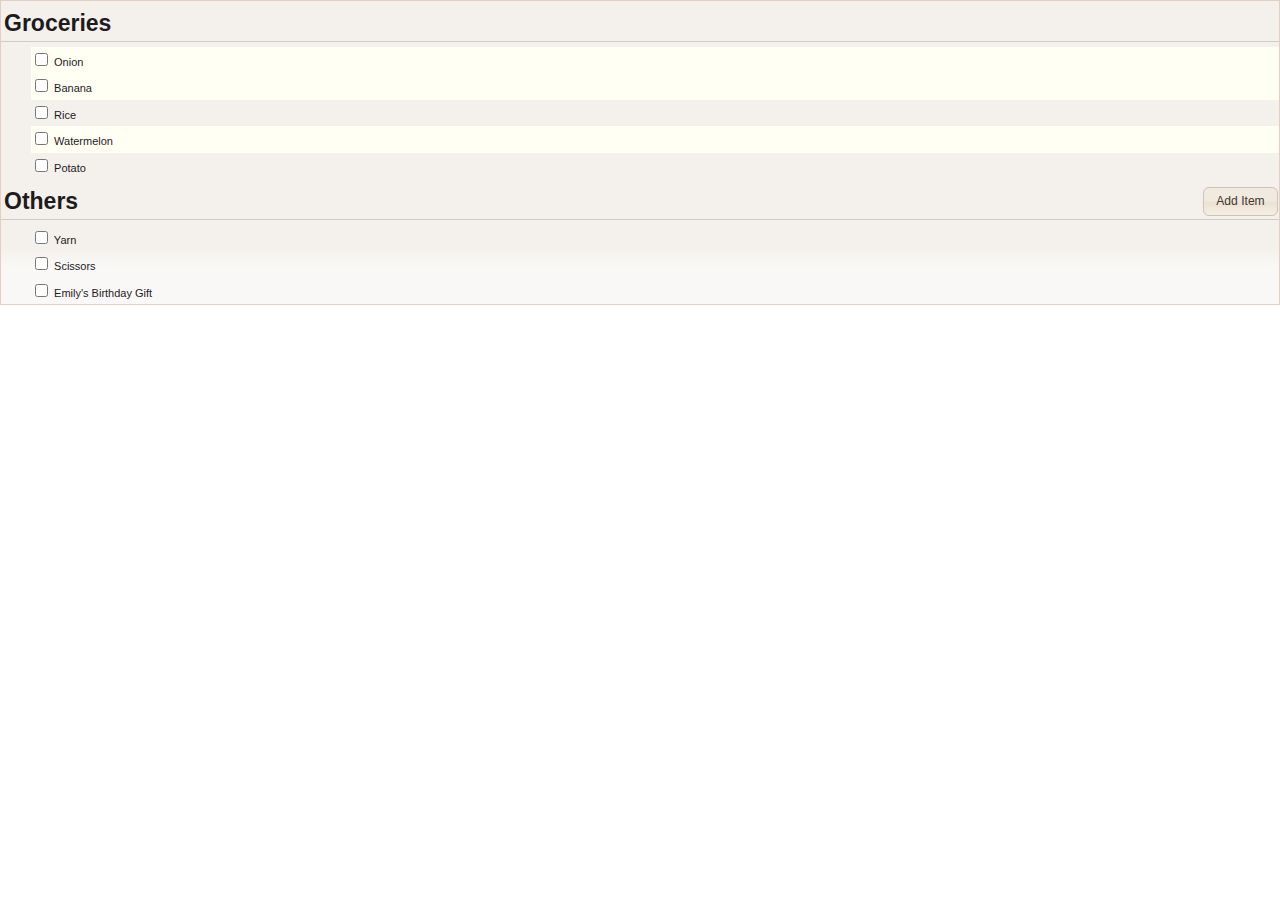
<file: list.html>
<html>
  <head>
<!-- Google Website Optimizer Tracking Script -->
<script type="text/javascript">
  var _gaq = _gaq || [];
  _gaq.push(['gwo._setAccount', 'UA-30759609-2']);
  _gaq.push(['gwo._trackPageview', '/3285456578/goal']);
  (function() {
    var ga = document.createElement('script'); ga.type = 'text/javascript'; ga.async = true;
    ga.src = ('https:' == document.location.protocol ? 'https://ssl' : 'http://www') + '.google-analytics.com/ga.js';
    var s = document.getElementsByTagName('script')[0]; s.parentNode.insertBefore(ga, s);
  })();
</script>
<!-- End of Google Website Optimizer Tracking Script -->

<script type="text/javascript">

 var _gaq = _gaq || [];
 _gaq.push(['_setAccount', 'UA-30759609-1']);
 _gaq.push(['_trackPageview']);

 (function() {
 var ga = document.createElement('script'); ga.type = 'text/javascript'; ga.async = true;
 ga.src = ('https:' == document.location.protocol ? 'https://ssl' : 'http://www') + '.google-analytics.com/ga.js';
 var s = document.getElementsByTagName('script')[0]; s.parentNode.insertBefore(ga, s);
 })();

</script>

    <title>Shopping List</title>
    <!-- Stylesheets -->
    <link href='css/reset.css' rel='stylesheet' />
    <link href='css/text.css' rel='stylesheet' />
    <link href='css/custom-theme/jquery-ui-1.8.18.custom.css' rel='stylesheet' />
    <link href='css/list.css' rel='stylesheet' />
    <!-- Javascripts -->
    <script src='js/jquery-1.7.1.min.js' type='text/javascript'></script>
    <script src='js/jquery-ui-1.8.18.custom.min.js' type='text/javascript'></script>
    <script type='text/javascript'>
      //<![CDATA[
        $(function() {
          $('#add_shop_item').button();
          $('#list_Onion').effect("highlight", {}, 1000);
          $('#list_Watermelon').effect("highlight", {}, 1000);
          $('#list_Banana').effect("highlight", {}, 1000);
        });
      //]]>
    </script>
  </head>
  <body>
    <div class='mydialog ui-dialog-content ui-widget-content' id='shopping_list' title='Shopping List'>
      <h2>Groceries</h2>
      <ul>
        <li id='list_Onion'>
          <input type='checkbox' />
          Onion
        </li>
        <li id='list_Banana'>
          <input type='checkbox' />
          Banana
        </li>
        <li id='list_Rice'>
          <input type='checkbox' />
          Rice
        </li>
        <li id='list_Watermelon'>
          <input type='checkbox' />
          Watermelon
        </li>
        <li id='list_Potato'>
          <input type='checkbox' />
          Potato
        </li>
      </ul>
      <button id='add_shop_item' type='button'>Add Item</button>
      <h2>Others</h2>
      <ul>
        <li>
          <input type='checkbox' />
          Yarn
        </li>
        <li>
          <input type='checkbox' />
          Scissors
        </li>
        <li>
          <input type='checkbox' />
          Emily's Birthday Gift
        </li>
      </ul>
    </div>
  </body>
</html>
<!-- #body -->
<!-- #{::Haml::Engine.new(File.read('src/haml/logger.html.haml'), instance_variable_get(:@haml_buffer).options).render} -->
</file>
<file: css/text.css>
/*
  960 Grid System ~ Text CSS.
  Learn more ~ http://960.gs/

  Licensed under GPL and MIT.
*/

/* `Basic HTML
----------------------------------------------------------------------------------------------------*/

body {
  font: 13px/1.5 'Helvetica Neue', Arial, 'Liberation Sans', FreeSans, sans-serif;
}

pre,
code {
  font-family: 'DejaVu Sans Mono', Menlo, Consolas, monospace;
}

hr {
  border: 0 #ccc solid;
  border-top-width: 1px;
  clear: both;
  height: 0;
}

/* `Headings
----------------------------------------------------------------------------------------------------*/

h1 {
  font-size: 25px;
}

h2 {
  font-size: 23px;
}

h3 {
  font-size: 21px;
}

h4 {
  font-size: 19px;
}

h5 {
  font-size: 17px;
}

h6 {
  font-size: 15px;
}

/* `Spacing
----------------------------------------------------------------------------------------------------*/

ol {
  list-style: decimal;
}

ul {
  list-style: disc;
}

li {
  margin-left: 30px;
}

p,
dl,
hr,
h1,
h2,
h3,
h4,
h5,
h6,
ol,
ul,
pre,
table,
address,
fieldset,
figure {
  margin-bottom: 20px;
}
</file>
<file: css/960_24_col.css>
/*
  960 Grid System ~ Core CSS.
  Learn more ~ http://960.gs/

  Licensed under GPL and MIT.
*/

/*
  Forces backgrounds to span full width,
  even if there is horizontal scrolling.
  Increase this if your layout is wider.

  Note: IE6 works fine without this fix.
*/

body {
  min-width: 960px;
}

/* `Container
----------------------------------------------------------------------------------------------------*/

.container_24 {
  margin-left: auto;
  margin-right: auto;
  width: 960px;
}

/* `Grid >> Global
----------------------------------------------------------------------------------------------------*/

.grid_1,
.grid_2,
.grid_3,
.grid_4,
.grid_5,
.grid_6,
.grid_7,
.grid_8,
.grid_9,
.grid_10,
.grid_11,
.grid_12,
.grid_13,
.grid_14,
.grid_15,
.grid_16,
.grid_17,
.grid_18,
.grid_19,
.grid_20,
.grid_21,
.grid_22,
.grid_23,
.grid_24 {
  display: inline;
  float: left;
  margin-left: 5px;
  margin-right: 5px;
}

.push_1, .pull_1,
.push_2, .pull_2,
.push_3, .pull_3,
.push_4, .pull_4,
.push_5, .pull_5,
.push_6, .pull_6,
.push_7, .pull_7,
.push_8, .pull_8,
.push_9, .pull_9,
.push_10, .pull_10,
.push_11, .pull_11,
.push_12, .pull_12,
.push_13, .pull_13,
.push_14, .pull_14,
.push_15, .pull_15,
.push_16, .pull_16,
.push_17, .pull_17,
.push_18, .pull_18,
.push_19, .pull_19,
.push_20, .pull_20,
.push_21, .pull_21,
.push_22, .pull_22,
.push_23, .pull_23 {
  position: relative;
}

/* `Grid >> Children (Alpha ~ First, Omega ~ Last)
----------------------------------------------------------------------------------------------------*/

.alpha {
  margin-left: 0;
}

.omega {
  margin-right: 0;
}

/* `Grid >> 24 Columns
----------------------------------------------------------------------------------------------------*/

.container_24 .grid_1 {
  width: 30px;
}

.container_24 .grid_2 {
  width: 70px;
}

.container_24 .grid_3 {
  width: 110px;
}

.container_24 .grid_4 {
  width: 150px;
}

.container_24 .grid_5 {
  width: 190px;
}

.container_24 .grid_6 {
  width: 230px;
}

.container_24 .grid_7 {
  width: 270px;
}

.container_24 .grid_8 {
  width: 310px;
}

.container_24 .grid_9 {
  width: 350px;
}

.container_24 .grid_10 {
  width: 390px;
}

.container_24 .grid_11 {
  width: 430px;
}

.container_24 .grid_12 {
  width: 470px;
}

.container_24 .grid_13 {
  width: 510px;
}

.container_24 .grid_14 {
  width: 550px;
}

.container_24 .grid_15 {
  width: 590px;
}

.container_24 .grid_16 {
  width: 630px;
}

.container_24 .grid_17 {
  width: 670px;
}

.container_24 .grid_18 {
  width: 710px;
}

.container_24 .grid_19 {
  width: 750px;
}

.container_24 .grid_20 {
  width: 790px;
}

.container_24 .grid_21 {
  width: 830px;
}

.container_24 .grid_22 {
  width: 870px;
}

.container_24 .grid_23 {
  width: 910px;
}

.container_24 .grid_24 {
  width: 950px;
}

/* `Prefix Extra Space >> 24 Columns
----------------------------------------------------------------------------------------------------*/

.container_24 .prefix_1 {
  padding-left: 40px;
}

.container_24 .prefix_2 {
  padding-left: 80px;
}

.container_24 .prefix_3 {
  padding-left: 120px;
}

.container_24 .prefix_4 {
  padding-left: 160px;
}

.container_24 .prefix_5 {
  padding-left: 200px;
}

.container_24 .prefix_6 {
  padding-left: 240px;
}

.container_24 .prefix_7 {
  padding-left: 280px;
}

.container_24 .prefix_8 {
  padding-left: 320px;
}

.container_24 .prefix_9 {
  padding-left: 360px;
}

.container_24 .prefix_10 {
  padding-left: 400px;
}

.container_24 .prefix_11 {
  padding-left: 440px;
}

.container_24 .prefix_12 {
  padding-left: 480px;
}

.container_24 .prefix_13 {
  padding-left: 520px;
}

.container_24 .prefix_14 {
  padding-left: 560px;
}

.container_24 .prefix_15 {
  padding-left: 600px;
}

.container_24 .prefix_16 {
  padding-left: 640px;
}

.container_24 .prefix_17 {
  padding-left: 680px;
}

.container_24 .prefix_18 {
  padding-left: 720px;
}

.container_24 .prefix_19 {
  padding-left: 760px;
}

.container_24 .prefix_20 {
  padding-left: 800px;
}

.container_24 .prefix_21 {
  padding-left: 840px;
}

.container_24 .prefix_22 {
  padding-left: 880px;
}

.container_24 .prefix_23 {
  padding-left: 920px;
}

/* `Suffix Extra Space >> 24 Columns
----------------------------------------------------------------------------------------------------*/

.container_24 .suffix_1 {
  padding-right: 40px;
}

.container_24 .suffix_2 {
  padding-right: 80px;
}

.container_24 .suffix_3 {
  padding-right: 120px;
}

.container_24 .suffix_4 {
  padding-right: 160px;
}

.container_24 .suffix_5 {
  padding-right: 200px;
}

.container_24 .suffix_6 {
  padding-right: 240px;
}

.container_24 .suffix_7 {
  padding-right: 280px;
}

.container_24 .suffix_8 {
  padding-right: 320px;
}

.container_24 .suffix_9 {
  padding-right: 360px;
}

.container_24 .suffix_10 {
  padding-right: 400px;
}

.container_24 .suffix_11 {
  padding-right: 440px;
}

.container_24 .suffix_12 {
  padding-right: 480px;
}

.container_24 .suffix_13 {
  padding-right: 520px;
}

.container_24 .suffix_14 {
  padding-right: 560px;
}

.container_24 .suffix_15 {
  padding-right: 600px;
}

.container_24 .suffix_16 {
  padding-right: 640px;
}

.container_24 .suffix_17 {
  padding-right: 680px;
}

.container_24 .suffix_18 {
  padding-right: 720px;
}

.container_24 .suffix_19 {
  padding-right: 760px;
}

.container_24 .suffix_20 {
  padding-right: 800px;
}

.container_24 .suffix_21 {
  padding-right: 840px;
}

.container_24 .suffix_22 {
  padding-right: 880px;
}

.container_24 .suffix_23 {
  padding-right: 920px;
}

/* `Push Space >> 24 Columns
----------------------------------------------------------------------------------------------------*/

.container_24 .push_1 {
  left: 40px;
}

.container_24 .push_2 {
  left: 80px;
}

.container_24 .push_3 {
  left: 120px;
}

.container_24 .push_4 {
  left: 160px;
}

.container_24 .push_5 {
  left: 200px;
}

.container_24 .push_6 {
  left: 240px;
}

.container_24 .push_7 {
  left: 280px;
}

.container_24 .push_8 {
  left: 320px;
}

.container_24 .push_9 {
  left: 360px;
}

.container_24 .push_10 {
  left: 400px;
}

.container_24 .push_11 {
  left: 440px;
}

.container_24 .push_12 {
  left: 480px;
}

.container_24 .push_13 {
  left: 520px;
}

.container_24 .push_14 {
  left: 560px;
}

.container_24 .push_15 {
  left: 600px;
}

.container_24 .push_16 {
  left: 640px;
}

.container_24 .push_17 {
  left: 680px;
}

.container_24 .push_18 {
  left: 720px;
}

.container_24 .push_19 {
  left: 760px;
}

.container_24 .push_20 {
  left: 800px;
}

.container_24 .push_21 {
  left: 840px;
}

.container_24 .push_22 {
  left: 880px;
}

.container_24 .push_23 {
  left: 920px;
}

/* `Pull Space >> 24 Columns
----------------------------------------------------------------------------------------------------*/

.container_24 .pull_1 {
  left: -40px;
}

.container_24 .pull_2 {
  left: -80px;
}

.container_24 .pull_3 {
  left: -120px;
}

.container_24 .pull_4 {
  left: -160px;
}

.container_24 .pull_5 {
  left: -200px;
}

.container_24 .pull_6 {
  left: -240px;
}

.container_24 .pull_7 {
  left: -280px;
}

.container_24 .pull_8 {
  left: -320px;
}

.container_24 .pull_9 {
  left: -360px;
}

.container_24 .pull_10 {
  left: -400px;
}

.container_24 .pull_11 {
  left: -440px;
}

.container_24 .pull_12 {
  left: -480px;
}

.container_24 .pull_13 {
  left: -520px;
}

.container_24 .pull_14 {
  left: -560px;
}

.container_24 .pull_15 {
  left: -600px;
}

.container_24 .pull_16 {
  left: -640px;
}

.container_24 .pull_17 {
  left: -680px;
}

.container_24 .pull_18 {
  left: -720px;
}

.container_24 .pull_19 {
  left: -760px;
}

.container_24 .pull_20 {
  left: -800px;
}

.container_24 .pull_21 {
  left: -840px;
}

.container_24 .pull_22 {
  left: -880px;
}

.container_24 .pull_23 {
  left: -920px;
}

/* `Clear Floated Elements
----------------------------------------------------------------------------------------------------*/

/* http://sonspring.com/journal/clearing-floats */

.clear {
  clear: both;
  display: block;
  overflow: hidden;
  visibility: hidden;
  width: 0;
  height: 0;
}

/* http://www.yuiblog.com/blog/2010/09/27/clearfix-reloaded-overflowhidden-demystified */

.clearfix:before,
.clearfix:after,
.container_24:before,
.container_24:after {
  content: '.';
  display: block;
  overflow: hidden;
  visibility: hidden;
  font-size: 0;
  line-height: 0;
  width: 0;
  height: 0;
}

.clearfix:after,
.container_24:after {
  clear: both;
}

/*
  The following zoom:1 rule is specifically for IE6 + IE7.
  Move to separate stylesheet if invalid CSS is a problem.
*/

.clearfix,
.container_24 {
  zoom: 1;
}
</file>
<file: css/layout.css>
body {
  background-image: url("../img/back.png");
  background-repeat: repeat-x;
  background-position: center top;
  color: #333333;
  font-size: 11px;
  height: auto; }

li {
  list-style-type: none; }

.border {
  border: 1px black solid; }

.overlay {
  background: #cccccc;
  opacity: 0.3;
  filter: alpha(opacity=30); }

.active_overlay {
  background: #cc8888;
  opacity: 0.5;
  filter: alpha(opacity=50); }

.hover_overlay {
  background: #8888cc;
  opacity: 0.5;
  filter: alpha(opacity=50); }

.right {
  text-align: right;
  margin: 2px; }

#main {
  background-image: url("../img/main.png");
  background-attachment: fixed;
  background-position-y: -60px;
  background-repeat: no-repeat;
  min-height: 900px; }

#main-bare {
  background-image: url("../img/main_bare.png");
  background-position: 33px 28px;
  background-repeat: no-repeat;
  min-height: 900px; }

.hide {
  display: none; }

.spacer_top {
  min-height: 30px; }

.spacer_bottom {
  min-height: 17px; }

.top_shelf {
  height: 100px; }

.nav {
  margin-top: 50px;
  text-align: center;
  font-size: 1.4em;
  color: #f1bf8f; }

.mid_shelf {
  min-height: 165px; }
  .mid_shelf #alert_button {
    background-image: url("../img/alert.png");
    background-repeat: no-repeat;
    width: 45px;
    height: 60px;
    position: relative;
    top: 16px;
    left: 18px; }
  .mid_shelf #alert_button:hover {
    width: 48px;
    left: 15px;
    cursor: pointer; }
  .mid_shelf #list_button {
    background-image: url("../img/list.png");
    background-repeat: no-repeat;
    width: 45px;
    height: 60px;
    position: relative;
    top: 16px;
    left: 18px; }
  .mid_shelf #list_button:hover {
    width: 48px;
    left: 15px;
    cursor: pointer; }

#staple .disabled {
  visibility: hidden; }
#staple #staple_prev {
  background-image: url("../img/left.png");
  background-position-x: -4px;
  position: absolute;
  top: 194px;
  height: 100px;
  width: 33px; }
#staple #staple_prev:hover {
  background-image: url("../img/left_hover.png");
  cursor: pointer; }
#staple #staple_next {
  background-image: url("../img/right.png");
  position: absolute;
  top: 194px;
  margin-left: 800px;
  height: 100px;
  width: 33px; }
#staple #staple_next:hover {
  background-image: url("../img/right_hover.png");
  cursor: pointer; }
#staple #staple_list {
  height: 150px;
  width: 774px;
  margin-top: 10px;
  margin-left: 33px; }
  #staple #staple_list li {
    background-image: url("../img/staple_icon_back.png");
    background-repeat: no-repeat;
    float: left;
    margin: 10px;
    padding-left: 12px;
    padding-top: 10px;
    list-style-type: none;
    width: 120px;
    height: 120px;
    cursor: move; }
    #staple #staple_list li img {
      width: 100px;
      height: 90px; }
    #staple #staple_list li .title {
      margin-top: -8px;
      padding-right: 16px;
      text-align: center; }
    #staple #staple_list li .toolbar {
      padding-right: 12px; }
      #staple #staple_list li .toolbar .anchor {
        float: right;
        padding-right: 5px; }

.bottom_shelf {
  min-height: 380px; }

#menu {
  min-height: 90px;
  margin-top: 15px;
  margin-right: 17px; }
  #menu #search {
    width: 160px;
    background-color: transparent;
    border: 0px;
    margin-left: 12px;
    margin-top: 8px;
    background-image: url("../img/search.png");
    background-repeat: no-repeat;
    padding: 7px;
    color: white; }

#add_button {
  background-image: url("../img/add.png");
  background-repeat: no-repeat;
  height: 80px;
  width: 150px;
  margin-left: 14px;
  margin-top: -30px;
  padding-bottom: 8px; }

#add_button:hover {
  background-image: url("../img/add_hover.png");
  cursor: pointer; }

#alert_button_alt {
  background-image: url("../img/alert_button.png");
  background-repeat: no-repeat;
  height: 55px;
  width: 80px;
  margin-top: -50px;
  margin-bottom: -3px;
  margin-left: 5px; }

#alert_button_alt:hover {
  background-image: url("../img/alert_button_hover.png");
  cursor: pointer; }

#list_button_alt {
  background-image: url("../img/shopping_button.png");
  background-repeat: no-repeat;
  height: 55px;
  width: 80px;
  margin-top: -52px;
  margin-bottom: -3px;
  margin-left: 90px; }

#list_button_alt:hover {
  background-image: url("../img/shopping_button_hover.png");
  cursor: pointer; }

#add_button_alt {
  background-image: url("../img/add_alt.png");
  background-repeat: no-repeat;
  height: 50px;
  width: 150px;
  margin-left: 14px;
  margin-top: 5px; }

#add_button_alt:hover {
  background-image: url("../img/add_alt_hover.png");
  cursor: pointer; }

.drop_text {
  position: relative;
  width: 105px;
  color: #333333;
  text-align: center;
  left: 40px;
  top: 30px;
  font-weight: bold; }

#list {
  background-image: url("../img/shopping_base.png");
  background-repeat: no-repeat;
  width: 175px;
  height: 105px;
  margin-top: 9px;
  margin-right: 17px; }

#list.list_active {
  background-image: url("../img/shopping.png"); }

#list.list_hover {
  background-image: url("../img/shopping_hover.png"); }

#trash {
  background-image: url("../img/trash_base.png");
  background-repeat: no-repeat;
  width: 175px;
  height: 104px;
  margin-top: -6px;
  margin-right: 17px; }

#trash.trash_active {
  background-image: url("../img/trash.png"); }

#trash.trash_hover {
  background-image: url("../img/trash_hover.png"); }

#bottom li:hover, #add_dialog li:hover {
  cursor: move; }
#bottom li, #add_dialog li {
  background-image: url("../img/shelf_icon_back.png");
  background-repeat: no-repeat;
  float: left;
  margin: 10px;
  padding-right: 5px;
  width: 100px;
  height: 100px; }
  #bottom li img, #add_dialog li img {
    padding-left: 8px;
    width: 80;
    height: 60; }
  #bottom li .title, #add_dialog li .title {
    padding-right: 6px;
    text-align: center; }
  #bottom li .toolbar, #add_dialog li .toolbar {
    padding-right: 8px;
    padding-left: 4px; }
    #bottom li .toolbar .anchor, #add_dialog li .toolbar .anchor {
      float: right; }

#shelf {
  height: 368px;
  width: 665px;
  margin-top: 7px;
  margin-left: -10px;
  padding-top: 5px;
  padding-left: 40px;
  margin-right: -20px; }

#google_play {
  padding-left: 10px; }

#bottom_links {
  text-align: center;
  padding-bottom: 6px;
  color: white; }
  #bottom_links a {
    color: white;
    padding-left: 10px;
    padding-right: 10px;
    text-decoration: none; }
  #bottom_links a:hover {
    color: #aaaaaa; }

#copyright {
  text-align: center;
  color: white;
  padding-left: 13px; }

#alert {
  position: absolute;
  top: 330px;
  text-align: center;
  opacity: 0.8;
  filter: alpha(opacity=80); }
  #alert span {
    margin: 0 auto;
    padding: 5px 20px; }

#alerts_list ul {
  margin-bottom: 0;
  padding-bottom: 0; }
#alerts_list li {
  padding: 10px 0px; }
#alerts_list .radioset {
  float: right; }

#add_dialog input {
  margin-bottom: 10px;
  padding: 5px; }
#add_dialog ul {
  height: 230px;
  overflow: auto;
  margin-bottom: 0;
  padding-bottom: 15px; }

#item_dialog label {
  padding: 3px 0px;
  display: block; }
#item_dialog span {
  padding: 0px 10px;
  display: inline-block; }

#shopping_list #add_shop_item {
  float: right;
  margin-top: 8px; }
#shopping_list ul {
  padding-bottom: 0;
  margin-bottom: 0; }
#shopping_list li {
  padding: 3px 0; }
#shopping_list h2 {
  margin-top: 5px;
  margin-bottom: 5px;
  border-bottom: 1px solid #cccccc;
  padding-left: 3px;
  padding-right: 3px; }
</file>
<file: css/list.css>
body {
  color: #333333;
  font-size: 11px;
  height: auto; }

li {
  list-style-type: none; }

#shopping_list #add_shop_item {
  float: right;
  margin-top: 8px; }
#shopping_list ul {
  padding-bottom: 0;
  margin-bottom: 0; }
#shopping_list li {
  padding: 3px 0; }
#shopping_list h2 {
  margin-top: 5px;
  margin-bottom: 5px;
  border-bottom: 1px solid #cccccc;
  padding-left: 3px;
  padding-right: 3px; }
</file>
